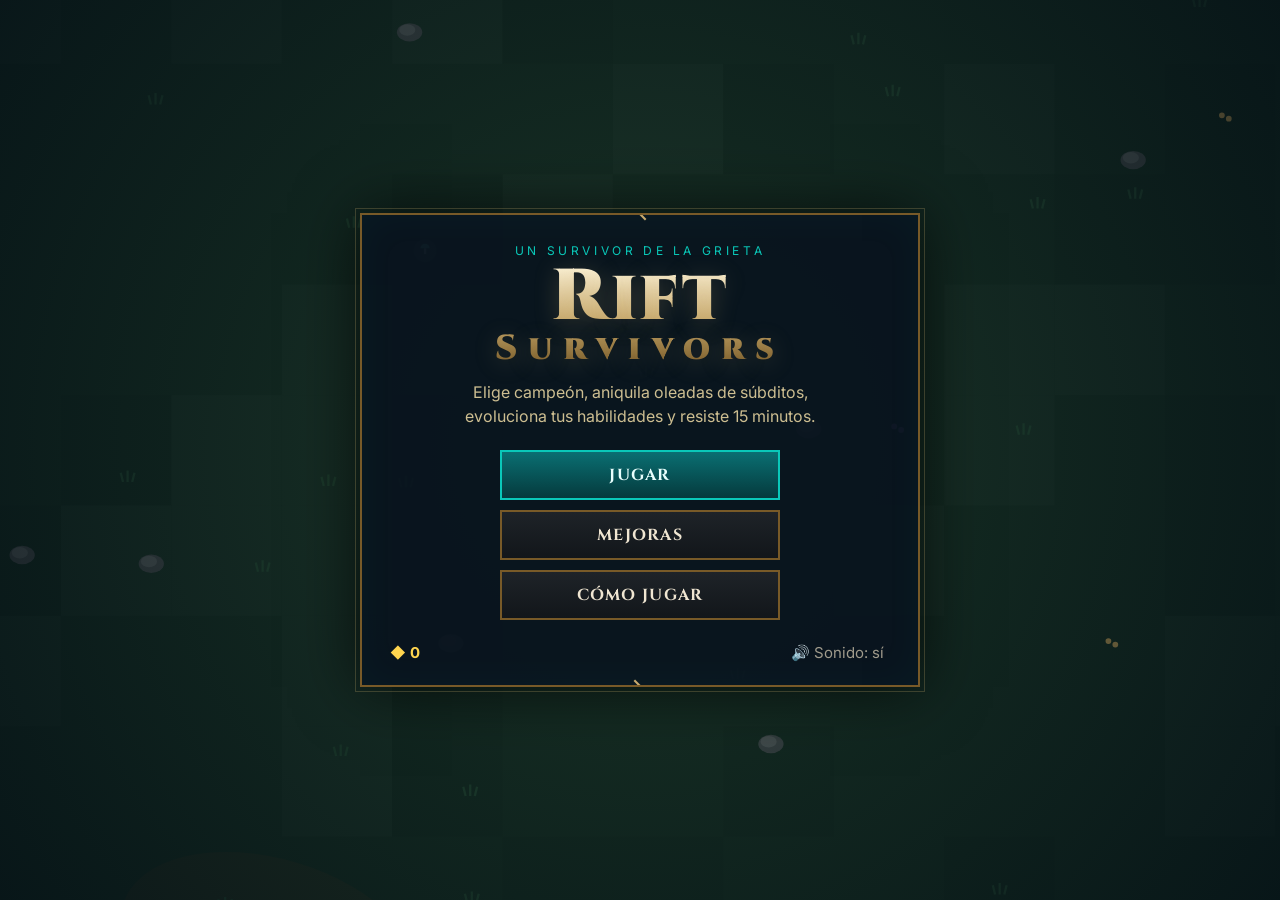
<file: rift-survivors/index.html>
<!DOCTYPE html>
<html lang="es">
<head>
  <meta charset="UTF-8" />
  <meta name="viewport" content="width=device-width, initial-scale=1.0, maximum-scale=1.0, user-scalable=no" />
  <title>Rift Survivors</title>
  <meta name="description" content="Survivor de hordas con temática MOBA: elige campeón, sube de nivel, evoluciona habilidades y aguanta 15 minutos en la Grieta." />
  <link rel="preconnect" href="https://fonts.googleapis.com" />
  <link rel="preconnect" href="https://fonts.gstatic.com" crossorigin />
  <link href="https://fonts.googleapis.com/css2?family=Cinzel:wght@600;700;900&family=Inter:wght@400;600;700&display=swap" rel="stylesheet" />
  <link rel="stylesheet" href="css/style.css" />
</head>
<body>
  <canvas id="game"></canvas>

  <!-- Menú principal -->
  <section id="screen-menu" class="screen">
    <div class="panel menu-panel">
      <p class="eyebrow">Un survivor de la Grieta</p>
      <h1 class="logo">Rift<span>Survivors</span></h1>
      <p class="tagline">Elige campeón, aniquila oleadas de súbditos, evoluciona tus habilidades y resiste 15 minutos.</p>
      <div class="menu-buttons">
        <button id="btn-play" class="btn primary">Jugar</button>
        <button id="btn-shop" class="btn">Mejoras</button>
        <button id="btn-help" class="btn">Cómo jugar</button>
      </div>
      <div class="menu-footer">
        <span class="gold">◆ <b data-gold>0</b></span>
        <button id="btn-sound" class="link"></button>
      </div>
    </div>
  </section>

  <!-- Selección de campeón -->
  <section id="screen-select" class="screen">
    <div class="panel wide">
      <h2>Elige a tu campeón</h2>
      <div class="select-layout">
        <div id="champ-grid" class="champ-grid"></div>
        <div id="champ-detail" class="champ-detail"></div>
      </div>
      <div class="row-buttons">
        <button class="btn" data-back>Volver</button>
        <button id="btn-start" class="btn primary">¡A la Grieta!</button>
      </div>
    </div>
  </section>

  <!-- Tienda -->
  <section id="screen-shop" class="screen">
    <div class="panel wide">
      <h2>Mejoras permanentes</h2>
      <p class="sub">Gasta el oro que consigues en las partidas. <span class="gold">◆ <b data-gold>0</b></span></p>
      <div id="shop-grid" class="shop-grid"></div>
      <div class="row-buttons">
        <button class="btn" data-back>Volver</button>
        <button id="btn-refund" class="btn">Reembolsar</button>
      </div>
    </div>
  </section>

  <!-- Ayuda -->
  <section id="screen-help" class="screen">
    <div class="panel wide scroll">
      <h2>Cómo jugar</h2>
      <div class="help-grid">
        <div>
          <h4>Controles</h4>
          <ul>
            <li><kbd>WASD</kbd> / <kbd>Flechas</kbd>: moverse (en móvil, arrastra el dedo)</li>
            <li><kbd>Espacio</kbd> / <kbd>F</kbd>: Destello (teletransporte corto)</li>
            <li><kbd>R</kbd>: Definitiva (desde el nivel 6)</li>
            <li><kbd>Esc</kbd> / <kbd>P</kbd>: pausa</li>
            <li><kbd>1</kbd>–<kbd>3</kbd>: elegir mejora</li>
          </ul>
        </div>
        <div>
          <h4>Reglas</h4>
          <ul>
            <li>Tus habilidades se lanzan solas. Tú solo te mueves y esquivas.</li>
            <li>Recoge gemas de experiencia para subir de nivel y elegir mejoras.</li>
            <li>Hasta 6 habilidades y 6 objetos por partida.</li>
            <li>Cada 3 minutos aparece un jefe que suelta un cofre.</li>
            <li>A los 15:00 llega el Leviatán del Abismo. ¡Derrótalo para ganar!</li>
            <li>El oro se conserva entre partidas para comprar mejoras.</li>
          </ul>
        </div>
      </div>
      <h4>Evoluciones</h4>
      <p class="sub">Sube una habilidad a nivel 5 y ten su objeto pareja: la siguiente mejora te ofrecerá su evolución.</p>
      <table id="evo-table" class="evo-table"></table>
      <div class="row-buttons">
        <button class="btn" data-back>Volver</button>
      </div>
    </div>
  </section>

  <!-- Subida de nivel / cofre -->
  <section id="screen-levelup" class="screen overlay">
    <div class="panel">
      <h2 id="lu-title">¡Subes de nivel!</h2>
      <p id="lu-sub" class="sub"></p>
      <div id="lu-cards" class="lu-cards"></div>
      <div class="row-buttons">
        <button id="lu-reroll" class="btn small">Cambiar opciones</button>
        <button id="lu-skip" class="btn small">Omitir (+10 oro)</button>
      </div>
    </div>
  </section>

  <!-- Pausa -->
  <section id="screen-pause" class="screen overlay">
    <div class="panel">
      <h2>Pausa</h2>
      <div class="pause-layout">
        <ul id="pause-build" class="build-list"></ul>
        <div id="pause-stats" class="stat-grid"></div>
      </div>
      <div class="row-buttons">
        <button id="btn-quit" class="btn">Abandonar</button>
        <button id="btn-resume" class="btn primary">Continuar</button>
      </div>
    </div>
  </section>

  <!-- Fin de partida -->
  <section id="screen-gameover" class="screen overlay">
    <div class="panel">
      <h2 id="go-title">Derrota</h2>
      <p id="go-sub" class="sub"></p>
      <div id="go-stats" class="stat-grid big"></div>
      <div class="row-buttons">
        <button id="btn-menu" class="btn">Menú</button>
        <button id="btn-retry" class="btn primary">Reintentar</button>
      </div>
    </div>
  </section>

  <script src="js/util.js"></script>
  <script src="js/data.js"></script>
  <script src="js/draw.js"></script>
  <script src="js/weapons.js"></script>
  <script src="js/game.js"></script>
  <script src="js/ui.js"></script>
</body>
</html>
</file>
<file: rift-survivors/css/style.css>
:root {
  --bg: #010a13;
  --panel: rgba(9, 20, 30, 0.94);
  --gold: #c8aa6e;
  --gold-hi: #f0e6d2;
  --gold-dk: #785a28;
  --blue: #0ac8b9;
  --text: #cdbe91;
  --muted: #a09b8c;
  color-scheme: dark;
}

* {
  box-sizing: border-box;
}

html,
body {
  margin: 0;
  height: 100%;
  overflow: hidden;
  background: var(--bg);
  color: var(--text);
  font-family: Inter, system-ui, sans-serif;
  -webkit-user-select: none;
  user-select: none;
}

canvas#game {
  position: fixed;
  inset: 0;
  display: block;
  touch-action: none;
}

/* ---------- Pantallas ---------- */
.screen {
  position: fixed;
  inset: 0;
  display: none;
  align-items: center;
  justify-content: center;
  padding: 16px;
  z-index: 10;
}
.screen.active {
  display: flex;
  animation: fadeIn 0.18s ease-out;
}
.screen.overlay {
  background: rgba(1, 10, 19, 0.65);
  backdrop-filter: blur(2px);
}
@keyframes fadeIn {
  from {
    opacity: 0;
    transform: scale(0.98);
  }
}

.panel {
  position: relative;
  width: min(560px, 100%);
  max-height: calc(100vh - 32px);
  overflow-y: auto;
  background: var(--panel);
  border: 2px solid var(--gold-dk);
  outline: 1px solid rgba(200, 170, 110, 0.25);
  outline-offset: 4px;
  padding: 28px 28px 22px;
  text-align: center;
  box-shadow: 0 0 60px rgba(0, 0, 0, 0.7), inset 0 0 40px rgba(10, 200, 185, 0.04);
}
.panel.wide {
  width: min(960px, 100%);
}
.panel::before,
.panel::after {
  content: '';
  position: absolute;
  left: 50%;
  width: 46px;
  height: 6px;
  transform: translateX(-50%) rotate(45deg) scale(0.35);
  background: var(--gold);
}
.panel::before {
  top: -4px;
}
.panel::after {
  bottom: -4px;
}

h1,
h2,
h3,
h4 {
  font-family: Cinzel, Georgia, serif;
  color: var(--gold-hi);
  margin: 0 0 8px;
  letter-spacing: 0.04em;
}
h2 {
  font-size: 28px;
  text-transform: uppercase;
}
h4 {
  color: var(--gold);
  margin-top: 18px;
}
.sub {
  color: var(--muted);
  margin: 0 0 16px;
  font-size: 14px;
}
.gold {
  color: #ffd54f;
}

/* ---------- Menú ---------- */
.eyebrow {
  color: var(--blue);
  letter-spacing: 0.3em;
  text-transform: uppercase;
  font-size: 12px;
  margin: 0 0 6px;
}
.logo {
  font-size: clamp(44px, 10vw, 72px);
  font-weight: 900;
  line-height: 0.95;
  background: linear-gradient(180deg, #fff6dc 0%, #c8aa6e 55%, #785a28 100%);
  -webkit-background-clip: text;
  background-clip: text;
  color: transparent;
  text-shadow: 0 4px 24px rgba(200, 170, 110, 0.25);
}
.logo span {
  display: block;
  font-size: 0.48em;
  letter-spacing: 0.32em;
}
.tagline {
  color: var(--text);
  margin: 14px auto 22px;
  max-width: 400px;
  line-height: 1.5;
}
.menu-buttons {
  display: flex;
  flex-direction: column;
  gap: 10px;
  max-width: 280px;
  margin: 0 auto;
}
.menu-footer {
  display: flex;
  justify-content: space-between;
  align-items: center;
  margin-top: 22px;
  font-size: 15px;
}

/* ---------- Botones ---------- */
.btn {
  font-family: Cinzel, Georgia, serif;
  font-weight: 700;
  font-size: 16px;
  letter-spacing: 0.08em;
  text-transform: uppercase;
  color: var(--gold-hi);
  background: linear-gradient(180deg, #1e2328 0%, #12161a 100%);
  border: 2px solid var(--gold-dk);
  padding: 12px 22px;
  cursor: pointer;
  transition: border-color 0.15s, box-shadow 0.15s, transform 0.08s;
}
.btn:hover:not(:disabled) {
  border-color: var(--gold);
  box-shadow: 0 0 14px rgba(200, 170, 110, 0.35);
}
.btn:active:not(:disabled) {
  transform: translateY(1px);
}
.btn.primary {
  background: linear-gradient(180deg, #0a6f72 0%, #053a3d 100%);
  border-color: var(--blue);
  color: #e8fffd;
}
.btn.primary:hover {
  box-shadow: 0 0 18px rgba(10, 200, 185, 0.5);
  border-color: #6ff;
}
.btn.small {
  font-size: 12px;
  padding: 8px 14px;
}
.btn:disabled {
  opacity: 0.4;
  cursor: not-allowed;
}
.link {
  background: none;
  border: none;
  color: var(--muted);
  cursor: pointer;
  font: inherit;
}
.link:hover {
  color: var(--gold-hi);
}
.row-buttons {
  display: flex;
  justify-content: center;
  gap: 12px;
  flex-wrap: wrap;
  margin-top: 20px;
}

kbd {
  display: inline-block;
  min-width: 22px;
  padding: 1px 6px;
  border: 1px solid var(--gold-dk);
  border-bottom-width: 2px;
  background: #11161b;
  color: var(--gold-hi);
  font-family: Inter, system-ui, sans-serif;
  font-size: 12px;
  border-radius: 3px;
}

/* ---------- Selección ---------- */
.select-layout {
  display: grid;
  grid-template-columns: minmax(0, 1fr) minmax(0, 1fr);
  gap: 20px;
  text-align: left;
}
.champ-grid {
  display: grid;
  grid-template-columns: repeat(2, minmax(0, 1fr));
  gap: 10px;
}
.champ-card {
  --c: #c8aa6e;
  position: relative;
  padding: 0;
  background: #0b141d;
  border: 2px solid #2b2f33;
  cursor: pointer;
  overflow: hidden;
  transition: border-color 0.15s, transform 0.15s;
}
.champ-card canvas {
  display: block;
  width: 100%;
  aspect-ratio: 1;
}
.champ-card:hover {
  border-color: var(--gold-dk);
  transform: translateY(-2px);
}
.champ-card.selected {
  border-color: var(--c);
  box-shadow: 0 0 18px color-mix(in srgb, var(--c) 50%, transparent);
}
.champ-info {
  display: flex;
  justify-content: space-between;
  align-items: baseline;
  padding: 6px 10px 8px;
  background: rgba(0, 0, 0, 0.45);
  color: var(--gold-hi);
  font-family: Cinzel, Georgia, serif;
}
.champ-info span {
  font-family: Inter, system-ui, sans-serif;
  font-size: 11px;
  color: var(--muted);
  text-transform: uppercase;
  letter-spacing: 0.1em;
}
.champ-detail h3 {
  font-size: 30px;
  margin: 0;
}
.champ-detail .sub {
  margin-bottom: 12px;
}
.stat-row {
  display: grid;
  grid-template-columns: auto auto auto auto auto auto;
  gap: 4px 8px;
  font-size: 13px;
  margin-bottom: 12px;
  color: var(--muted);
}
.stat-row b {
  color: var(--gold-hi);
}
.ability {
  display: flex;
  gap: 10px;
  margin-bottom: 10px;
  padding: 8px;
  background: rgba(255, 255, 255, 0.03);
  border-left: 2px solid var(--gold-dk);
}
.ability i {
  font-style: normal;
  font-size: 22px;
  width: 34px;
  height: 34px;
  flex: none;
  display: grid;
  place-items: center;
  border: 1px solid var(--gold-dk);
  background: #0b141d;
  font-weight: 700;
}
.ability b {
  color: var(--gold-hi);
  font-size: 14px;
}
.ability p {
  margin: 3px 0 0;
  font-size: 13px;
  line-height: 1.4;
  color: var(--text);
}
.best {
  font-size: 12px;
  color: var(--blue);
}

/* ---------- Tienda ---------- */
.shop-grid {
  display: grid;
  grid-template-columns: repeat(auto-fill, minmax(260px, 1fr));
  gap: 10px;
  text-align: left;
}
.shop-card {
  display: flex;
  align-items: center;
  gap: 12px;
  padding: 10px;
  background: #0b141d;
  border: 1px solid #2b2f33;
}
.shop-card.maxed {
  border-color: var(--gold-dk);
}
.shop-icon {
  font-size: 22px;
  width: 42px;
  height: 42px;
  flex: none;
  display: grid;
  place-items: center;
  color: var(--gold);
  border: 1px solid var(--gold-dk);
}
.shop-body {
  flex: 1;
  min-width: 0;
}
.shop-body b {
  color: var(--gold-hi);
}
.shop-body p {
  margin: 2px 0 6px;
  font-size: 12px;
  color: var(--muted);
}
.pips {
  display: flex;
  gap: 3px;
}
.pips span {
  width: 14px;
  height: 5px;
  background: #2b2f33;
}
.pips span.on {
  background: var(--blue);
}

/* ---------- Ayuda ---------- */
.help-grid {
  display: grid;
  grid-template-columns: 1fr 1fr;
  gap: 16px;
  text-align: left;
}
.help-grid ul {
  padding-left: 18px;
  line-height: 1.8;
  margin: 0;
  font-size: 14px;
}
.evo-table {
  width: 100%;
  border-collapse: collapse;
  font-size: 14px;
  text-align: left;
}
.evo-table th {
  color: var(--gold);
  font-family: Cinzel, Georgia, serif;
  border-bottom: 1px solid var(--gold-dk);
  padding: 6px;
}
.evo-table td {
  padding: 6px;
  border-bottom: 1px solid rgba(255, 255, 255, 0.06);
}
.evo-table i {
  font-style: normal;
  display: inline-block;
  width: 20px;
  text-align: center;
}

/* ---------- Subida de nivel ---------- */
.lu-cards {
  display: flex;
  flex-direction: column;
  gap: 10px;
}
.lu-card {
  --c: #c8aa6e;
  display: flex;
  align-items: center;
  gap: 14px;
  text-align: left;
  padding: 12px 14px;
  background: linear-gradient(90deg, color-mix(in srgb, var(--c) 14%, #0b141d) 0%, #0b141d 70%);
  border: 2px solid #2b2f33;
  color: var(--text);
  cursor: pointer;
  font: inherit;
  transition: border-color 0.12s, transform 0.12s;
}
.lu-card:hover,
.lu-card:focus-visible {
  border-color: var(--c);
  transform: translateX(3px);
  outline: none;
}
.lu-card.evo {
  border-color: #ffd54f;
  box-shadow: 0 0 22px rgba(255, 213, 79, 0.35);
  animation: glow 1.2s ease-in-out infinite alternate;
}
@keyframes glow {
  to {
    box-shadow: 0 0 34px rgba(255, 213, 79, 0.6);
  }
}
.lu-icon {
  font-size: 28px;
  width: 52px;
  height: 52px;
  flex: none;
  display: grid;
  place-items: center;
  color: var(--c);
  border: 1px solid var(--c);
  background: #060c12;
}
.lu-text {
  flex: 1;
  min-width: 0;
}
.lu-text b {
  display: block;
  color: var(--gold-hi);
  font-family: Cinzel, Georgia, serif;
  font-size: 17px;
}
.lu-text p {
  margin: 2px 0 0;
  font-size: 13px;
}
.lu-tag {
  font-size: 10px;
  letter-spacing: 0.15em;
  text-transform: uppercase;
  color: var(--c);
}
.lu-card kbd {
  flex: none;
}

/* ---------- Pausa / fin ---------- */
.pause-layout {
  display: grid;
  grid-template-columns: 1fr 1fr;
  gap: 16px;
  text-align: left;
}
.build-list {
  list-style: none;
  margin: 0;
  padding: 0;
  font-size: 14px;
}
.build-list li {
  padding: 4px 0;
  border-bottom: 1px solid rgba(255, 255, 255, 0.05);
}
.build-list i {
  font-style: normal;
  display: inline-block;
  width: 22px;
  text-align: center;
}
.build-list small {
  color: var(--muted);
}
.stat-grid {
  display: grid;
  grid-template-columns: 1fr;
  gap: 2px;
  font-size: 13px;
}
.stat-grid div {
  display: flex;
  justify-content: space-between;
  padding: 3px 0;
  border-bottom: 1px solid rgba(255, 255, 255, 0.05);
}
.stat-grid span {
  color: var(--muted);
}
.stat-grid b {
  color: var(--gold-hi);
}
.stat-grid.big {
  font-size: 16px;
  max-width: 320px;
  margin: 0 auto;
}
#go-title.win {
  color: #ffd54f;
  font-size: 40px;
}
#go-title.lose {
  color: #ff6b6b;
  font-size: 40px;
}

@media (max-width: 720px) {
  .panel {
    padding: 20px 16px 16px;
  }
  .select-layout,
  .help-grid,
  .pause-layout {
    grid-template-columns: 1fr;
  }
  .stat-row {
    grid-template-columns: auto auto;
  }
  h2 {
    font-size: 22px;
  }
  .lu-icon {
    width: 42px;
    height: 42px;
    font-size: 22px;
  }
  .lu-card kbd {
    display: none;
  }
}
</file>
